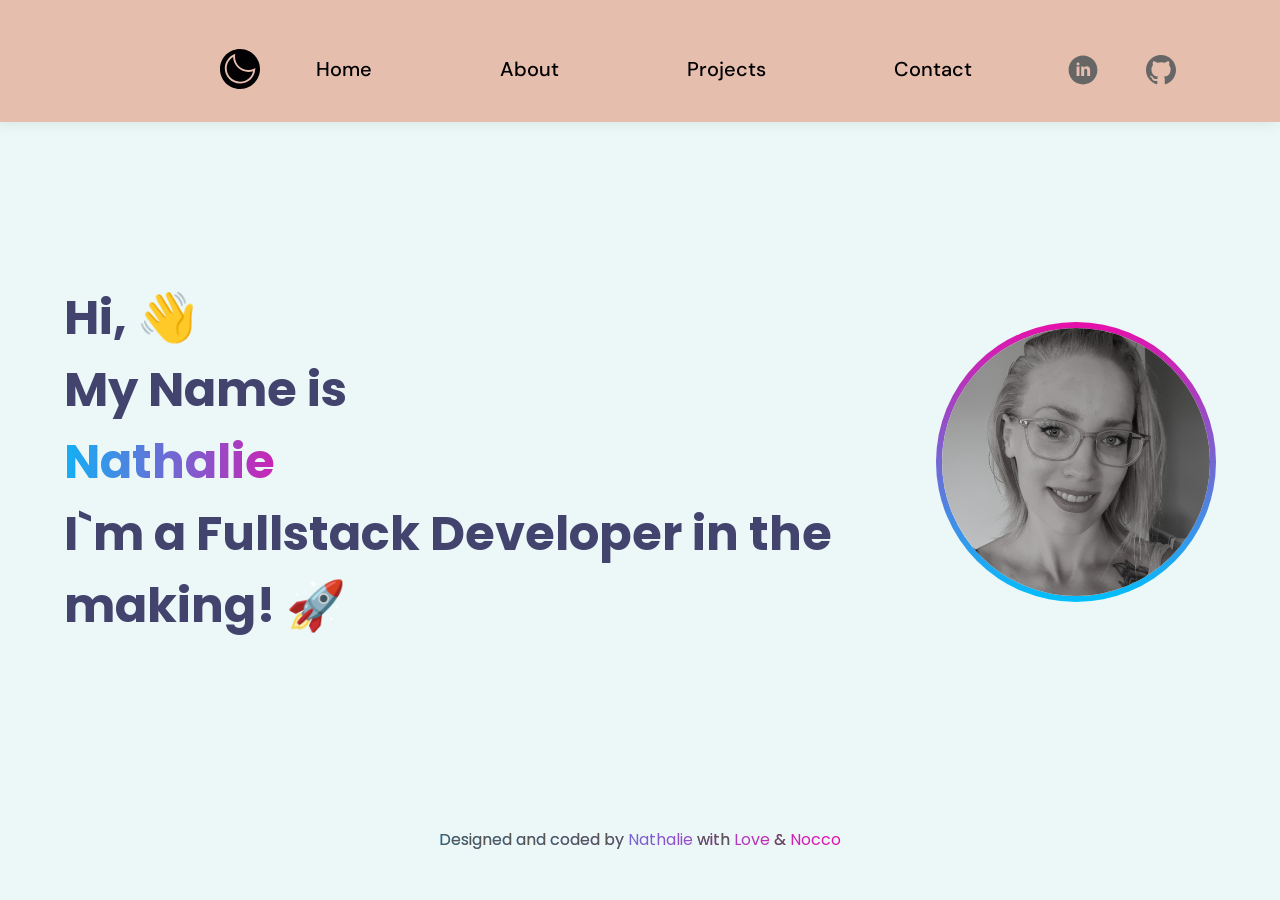
<file: index.html>
<!doctype html>
<html lang="en">

<head>
    <meta charset="UTF-8" />
    <meta name="viewport" content="width=device-width, initial-scale=1.0" />
    <link rel="preconnect" href="https://fonts.googleapis.com">
    <link rel="preconnect" href="https://fonts.gstatic.com" crossorigin>
    <link
        href="https://fonts.googleapis.com/css2?family=DM+Sans:ital,opsz,wght@0,9..40,100..1000;1,9..40,100..1000&display=swap"
        rel="stylesheet">
    <link rel="preconnect" href="https://googleapis.com">
    <link rel="preconnect" href="https://gstatic.com" crossorigin>
    <link href="https://fonts.googleapis.com/css2?family=Poppins:wght@400;700&display=swap" rel="stylesheet">
    <link rel="stylesheet" href="./css/base.css">
    <link rel="stylesheet" href="./css/styles.css">
    <script src="./js/script.js" defer></script>
    <title>My Portfolio | Fullstackutvecklare</title>
</head>

<body class="home-page">
    <!--  Sidhuvud med Logotyp och huvudnavigation -->
    <header class="header">
        <nav class="navbar">
            <div class="nav-btn">
                <!-- <img src="./assets/assets-home/logo-1.png" alt="logo 007" class="logo-007" /> -->
                <button class="nav-hamburger-menu" type="button" aria-label="Open menu" aria-expanded="false"
                    aria-controls="mobile-navigation">
                    <img class="hamburger-icon" src="./assets/assets-home/hamburger-menu.svg" alt="">
                    <img class="close-icon" src="./assets/assets-home/close-menu.svg" alt="">
                </button>
            </div>
            <div class="nav-container" id="mobile-navigation">
                <div class="theme-btn">
                    <button id="theme-toggle" type="button" aria-label="Activate dark mode">
                        <img class="moon-icon" src="./assets/assets-home/moon-button.svg" alt="">
                        <img class="sun-icon" src="./assets/assets-home/sun-button.svg" alt="">
                    </button>
                </div>
                <ul class="nav-menu">
                    <li class="nav-links"><a href="./index.html">Home</a></li>
                    <li class="nav-links"><a href="./pages/about.html">About</a></li>
                    <li class="nav-links"><a href="./pages/projects.html">Projects</a></li>
                    <li class="nav-links"><a href="./pages/contact.html">Contact</a></li>
                </ul>
                <ul class="nav-social-logos">
                    <li class="nav-logo">
                        <a href="https://www.linkedin.com/in/nathalie-bj%C3%B6rkman-1a848814b" target="_blank"><img
                                src="./assets/assets-home/linkedin.svg" alt="LinkedIn Logotyp" /></a>
                    </li>
                    <li class="nav-logo">
                        <a href="https://github.com/nathalie-bjorkman" target="_blank"><img
                                src="./assets/assets-home/github.svg" alt="Github Logotyp" /></a>
                    </li>
                </ul>
            </div>
        </nav>
    </header>
    <main>
        <div class="introduction-container">
            <h1 class="introduction">
                Hi, 👋<br>
                My Name is<br>
                <span class="color-name">Nathalie</span><br>
                I`m a Fullstack Developer in the making! 🚀
            </h1>
            <img src="./assets/assets-home/Nathalie-bild.jpg" alt="Nathalie portrait" class="picture" />
        </div>
    </main>
    <!-- Sidfot med copyright och sociala länkar -->
    <footer>
        <p class="footer-text"><span class="gray-text">Designed and coded by</span> Nathalie <span
                class="gray-text">with</span> Love <span class="gray-text">&</span> Nocco
        </p>
    </footer>
</body>

</html>
</file>
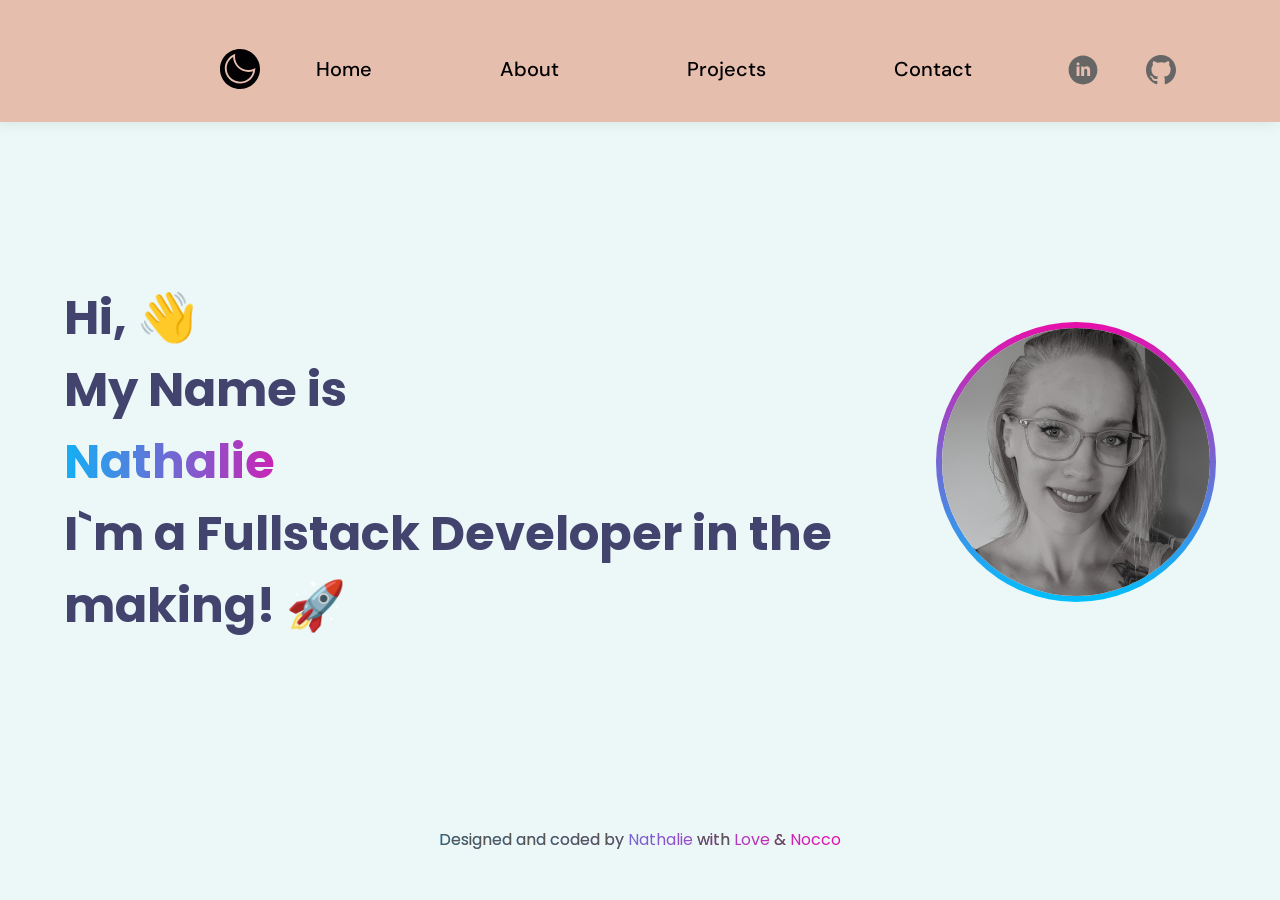
<file: pages/index.html>
<!doctype html>
<html lang="en">

<head>
    <meta charset="UTF-8" />
    <meta name="viewport" content="width=device-width, initial-scale=1.0" />
    <link rel="preconnect" href="https://fonts.googleapis.com">
    <link rel="preconnect" href="https://fonts.gstatic.com" crossorigin>
    <link
        href="https://fonts.googleapis.com/css2?family=DM+Sans:ital,opsz,wght@0,9..40,100..1000;1,9..40,100..1000&display=swap"
        rel="stylesheet">
    <link rel="preconnect" href="https://googleapis.com">
    <link rel="preconnect" href="https://gstatic.com" crossorigin>
    <link href="https://fonts.googleapis.com/css2?family=Poppins:wght@400;700&display=swap" rel="stylesheet">
    <link rel="stylesheet" href="../css/base.css">
    <link rel="stylesheet" href="../css/styles.css">
    <script src="../js/script.js" defer></script>
    <title>My Portfolio | Fullstackutvecklare</title>
</head>

<body class="home-page">
    <!--  Sidhuvud med Logotyp och huvudnavigation -->
    <header class="header">
        <nav class="navbar">
            <div class="nav-btn">
                <!-- <img src="./assets/assets-home/logo-1.png" alt="logo 007" class="logo-007" /> -->
                <button class="nav-hamburger-menu" type="button" aria-label="Open menu" aria-expanded="false"
                    aria-controls="mobile-navigation">
                    <img class="hamburger-icon" src="../assets/assets-home/hamburger-menu.svg" alt="">
                    <img class="close-icon" src="../assets/assets-home/close-menu.svg" alt="">
                </button>
            </div>
            <div class="nav-container" id="mobile-navigation">
                <div class="theme-btn">
                    <button id="theme-toggle" type="button" aria-label="Activate dark mode">
                        <img class="moon-icon" src="../assets/assets-home/moon-button.svg" alt="">
                        <img class="sun-icon" src="../assets/assets-home/sun-button.svg" alt="">
                    </button>
                </div>
                <ul class="nav-menu">
                    <li class="nav-links"><a href="./index.html">Home</a></li>
                    <li class="nav-links"><a href="./about.html">About</a></li>
                    <li class="nav-links"><a href="./projects.html">Projects</a></li>
                    <li class="nav-links"><a href="./contact.html">Contact</a></li>
                </ul>
                <ul class="nav-social-logos">
                    <li class="nav-logo">
                        <a href="https://www.linkedin.com/in/nathalie-bj%C3%B6rkman-1a848814b" target="_blank"><img
                                src="../assets/assets-home/linkedin.svg" alt="LinkedIn Logotyp" /></a>
                    </li>
                    <li class="nav-logo">
                        <a href="https://github.com/nathalie-bjorkman" target="_blank"><img
                                src="../assets/assets-home/github.svg" alt="Github Logotyp" /></a>
                    </li>
                </ul>
            </div>
        </nav>
    </header>
    <main>
        <div class="introduction-container">
            <h1 class="introduction">
                Hi, 👋<br>
                My Name is<br>
                <span class="color-name">Nathalie</span><br>
                I`m a Fullstack Developer in the making! 🚀
            </h1>
            <img src="../assets/assets-home/Nathalie-bild.jpg" alt="Nathalie portrait" class="picture" />
        </div>
    </main>
    <!-- Sidfot med copyright och sociala länkar -->
    <footer>
        <p class="footer-text"><span class="gray-text">Designed and coded by</span> Nathalie <span
                class="gray-text">with</span> Love <span class="gray-text">&</span> Nocco
        </p>
    </footer>
</body>

</html>
</file>
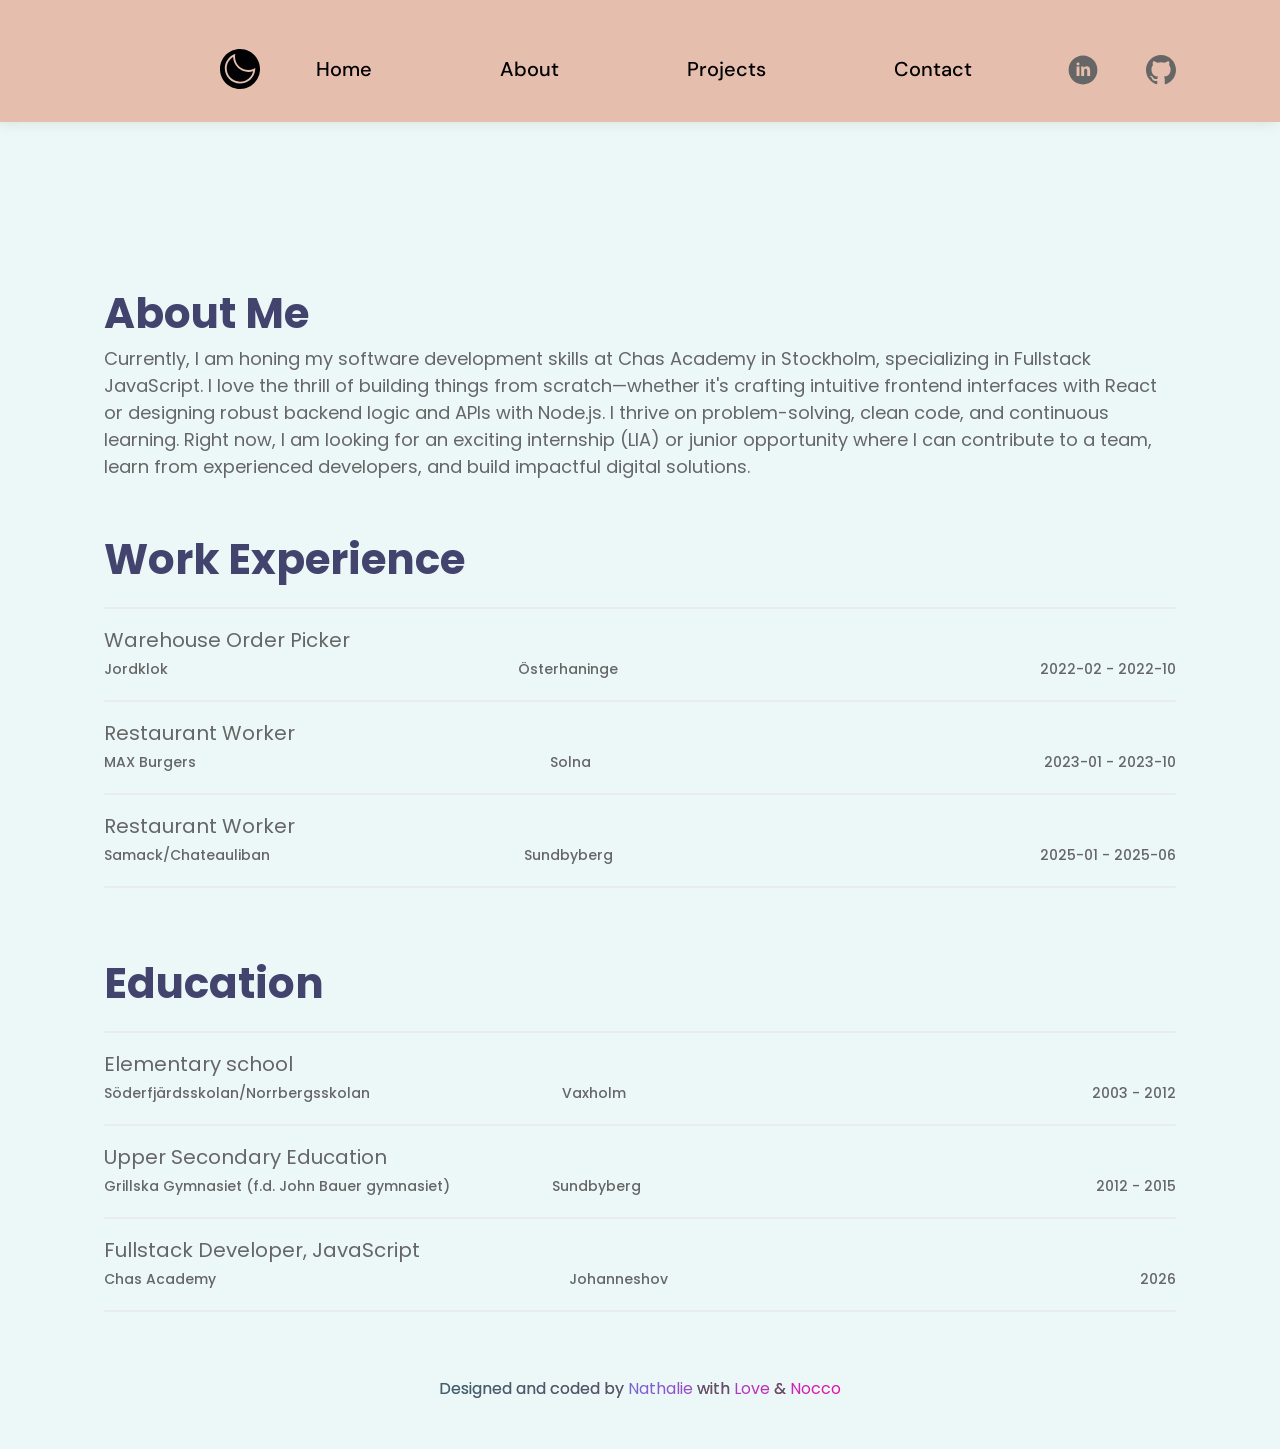
<file: pages/about.html>
<!DOCTYPE html>
<html lang="en">

<head>
    <meta charset="UTF-8">
    <meta name="viewport" content="width=device-width, initial-scale=1.0">
    <link rel="preconnect" href="https://fonts.googleapis.com">
    <link rel="preconnect" href="https://fonts.gstatic.com" crossorigin>
    <link
        href="https://fonts.googleapis.com/css2?family=DM+Sans:ital,opsz,wght@0,9..40,100..1000;1,9..40,100..1000&display=swap"
        rel="stylesheet">
    <link rel="preconnect" href="https://googleapis.com">
    <link rel="preconnect" href="https://gstatic.com" crossorigin>
    <link href="https://fonts.googleapis.com/css2?family=Poppins:wght@400;700&display=swap" rel="stylesheet">
    <link rel="stylesheet" href="../css/base.css">
    <link rel="stylesheet" href="../css/styles.css">
    <script src="../js/script.js" defer></script>
    <script src="../js/about.js" defer></script>
    <title>About me | Nathalie</title>
</head>

<body>
    <header class="header">
        <nav class="navbar">
            <div class="nav-btn">
                <!-- <img src="./assets/assets-home/logo-1.png" alt="logo 007" class="logo-007" /> -->
                <button class="nav-hamburger-menu" type="button" aria-label="Open menu" aria-expanded="false"
                    aria-controls="mobile-navigation">
                    <img class="hamburger-icon" src="../assets/assets-home/hamburger-menu.svg" alt="">
                    <img class="close-icon" src="../assets/assets-home/close-menu.svg" alt="">
                </button>
            </div>
            <div class="nav-container" id="mobile-navigation">
                <div class="theme-btn">
                    <button id="theme-toggle" type="button" aria-label="Activate dark mode">
                        <img class="moon-icon" src="../assets/assets-home/moon-button.svg" alt="">
                        <img class="sun-icon" src="../assets/assets-home/sun-button.svg" alt="">
                    </button>
                </div>
                <ul class="nav-menu">
                    <li class="nav-links"><a href="../index.html">Home</a></li>
                    <li class="nav-links"><a href="../pages/about.html">About</a></li>
                    <li class="nav-links"><a href="../pages/projects.html">Projects</a></li>
                    <li class="nav-links"><a href="../pages/contact.html">Contact</a></li>
                </ul>
                <ul class="nav-social-logos">
                    <li class="nav-logo">
                        <a href="https://www.linkedin.com/in/nathalie-bj%C3%B6rkman-1a848814b" target="_blank"><img
                                src="../assets/assets-home/linkedin.svg" alt="LinkedIn Logotyp" /></a>
                    </li>
                    <li class="nav-logo">
                        <a href="https://github.com/nathalie-bjorkman" target="_blank"><img
                                src="../assets/assets-home/github.svg" alt="Github Logotyp" /></a>
                    </li>
                </ul>
            </div>
        </nav>
    </header>
    <!-- Huvudinnehållet på sidan -->
    <main class="main">
        <!--  Intro/Hero-sektion -->
        <section id="about">
            <h1 class="title">About Me</h1>
            <p class="about-me-text">
                Currently, I am honing my software development skills at Chas Academy in Stockholm, specializing in
                Fullstack
                JavaScript. I love the thrill of building things from scratch—whether it's crafting intuitive frontend
                interfaces with
                React or designing robust backend logic and APIs with Node.js.
                I thrive on problem-solving, clean code, and continuous learning. Right now, I am looking for an
                exciting internship
                (LIA) or junior opportunity where I can contribute to a team, learn from experienced developers, and
                build impactful
                digital solutions.
            </p>
        </section>
        <section id="experience">
            <h2 class="title">Work Experience</h2>
            <div class="work">
                <hr>
            </div>
        </section>

        <section id="education">
            <h2 class="title">Education</h2>
            <div class="work">
                <hr>
            </div>
        </section>
    </main>
    <!-- Sidfot med copyright och sociala länkar -->
    <footer>
        <p class="footer-text"><span class="gray-text">Designed and coded by</span> Nathalie <span
                class="gray-text">with</span>
            Love <span class="gray-text">&</span> Nocco
        </p>
    </footer>
</body>

</html>
</file>
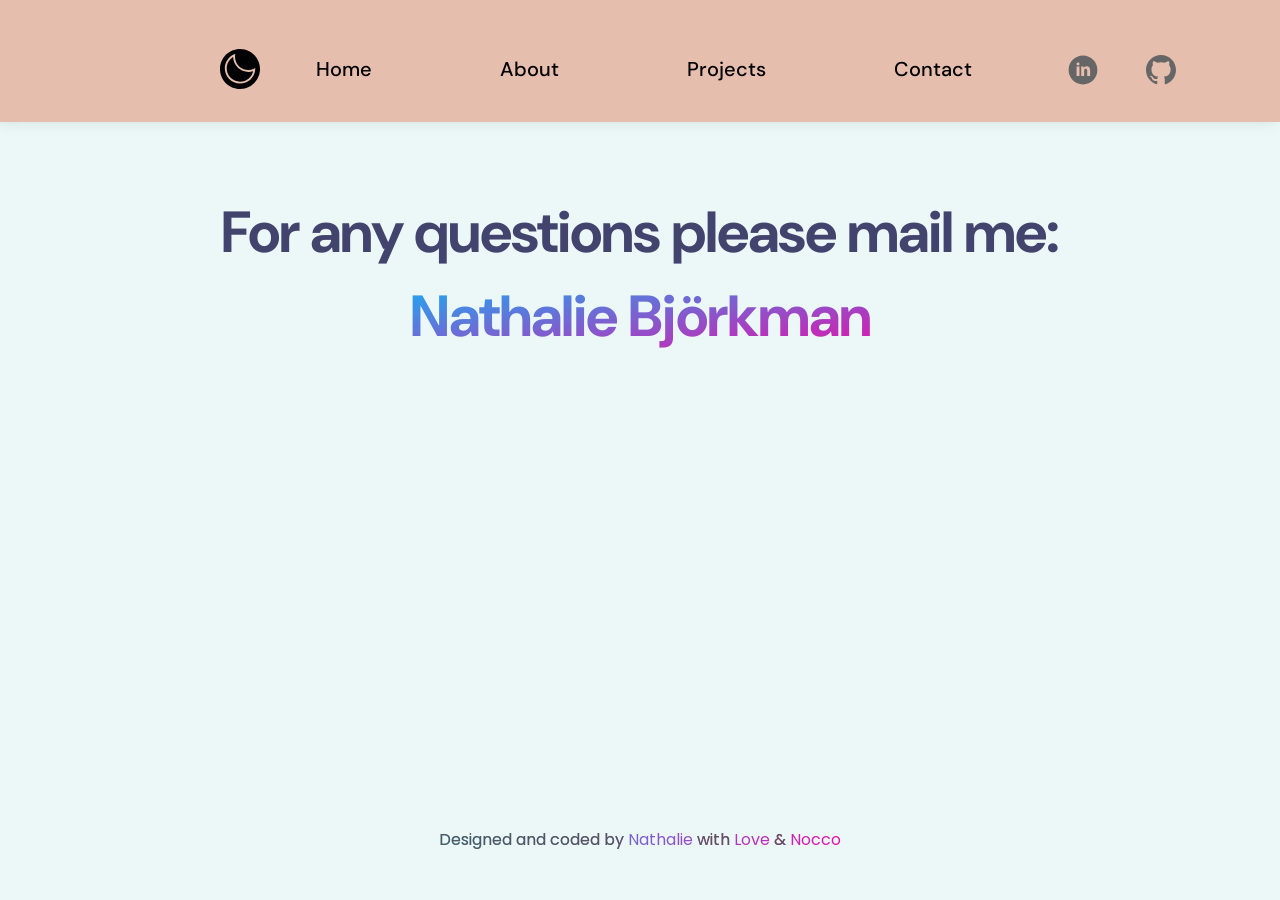
<file: pages/contact.html>
<!DOCTYPE html>
<html lang="en">

<head>
    <meta charset="UTF-8">
    <meta name="viewport" content="width=device-width, initial-scale=1.0">
    <link rel="preconnect" href="https://fonts.googleapis.com">
    <link rel="preconnect" href="https://fonts.gstatic.com" crossorigin>
    <link
        href="https://fonts.googleapis.com/css2?family=DM+Sans:ital,opsz,wght@0,9..40,100..1000;1,9..40,100..1000&display=swap"
        rel="stylesheet">
    <link rel="preconnect" href="https://googleapis.com">
    <link rel="preconnect" href="https://gstatic.com" crossorigin>
    <link href="https://fonts.googleapis.com/css2?family=Poppins:wght@400;700&display=swap" rel="stylesheet">
    <link rel="stylesheet" href="../css/base.css">
    <link rel="stylesheet" href="../css/styles.css">
    <script src="../js/script.js" defer></script>
    <title>Contact | Nathalie</title>
</head>

<body>
    <header class="header">
        <nav class="navbar">
            <div class="nav-btn">
                <!-- <img src="./assets/assets-home/logo-1.png" alt="logo 007" class="logo-007" /> -->
                <button class="nav-hamburger-menu" type="button" aria-label="Open menu" aria-expanded="false"
                    aria-controls="mobile-navigation">
                    <img class="hamburger-icon" src="../assets/assets-home/hamburger-menu.svg" alt="">
                    <img class="close-icon" src="../assets/assets-home/close-menu.svg" alt="">
                </button>
            </div>
            <div class="nav-container" id="mobile-navigation">
                <div class="theme-btn">
                    <button id="theme-toggle" type="button" aria-label="Activate dark mode">
                        <img class="moon-icon" src="../assets/assets-home/moon-button.svg" alt="">
                        <img class="sun-icon" src="../assets/assets-home/sun-button.svg" alt="">
                    </button>
                </div>
                <ul class="nav-menu">
                    <li class="nav-links"><a href="../index.html">Home</a></li>
                    <li class="nav-links"><a href="../pages/about.html">About</a></li>
                    <li class="nav-links"><a href="../pages/projects.html">Projects</a></li>
                    <li class="nav-links"><a href="../pages/contact.html">Contact</a></li>
                </ul>
                <ul class="nav-social-logos">
                    <li class="nav-logo">
                        <a href="https://www.linkedin.com/in/nathalie-bj%C3%B6rkman-1a848814b" target="_blank"><img
                                src="../assets/assets-home/linkedin.svg" alt="LinkedIn Logotyp" /></a>
                    </li>
                    <li class="nav-logo">
                        <a href="https://github.com/nathalie-bjorkman" target="_blank"><img
                                src="../assets/assets-home/github.svg" alt="Github Logotyp" /></a>
                    </li>
                </ul>
            </div>
        </nav>
    </header>

    <main>
        <!-- sektion för kontaktuppgifter -->
        <section class="contact">
            <h1 class="contact-text">
                <span class="mobile-text">For any questions please drop a mail</span>
                <span class="desktop-text">For any questions please mail me:</span>
            </h1>
            <a class="color-gradient contact-text" href="mailto:nathalie.bjorkman96@outlook.com">Nathalie Björkman</a>
            <h2 class="or contact-text">or</h2>
            <a class="color-gradient contact-text tel-text" href="tel:+46723709347">+46723709347</a>
        </section>
    </main>
    <!-- Sidfot med copyright och sociala länkar -->
    <footer>
        <p class="footer-text"><span class="gray-text">Designed and coded by</span> Nathalie <span
                class="gray-text">with</span>
            Love <span class="gray-text">&</span> Nocco
        </p>
    </footer>
</body>

</html>
</file>
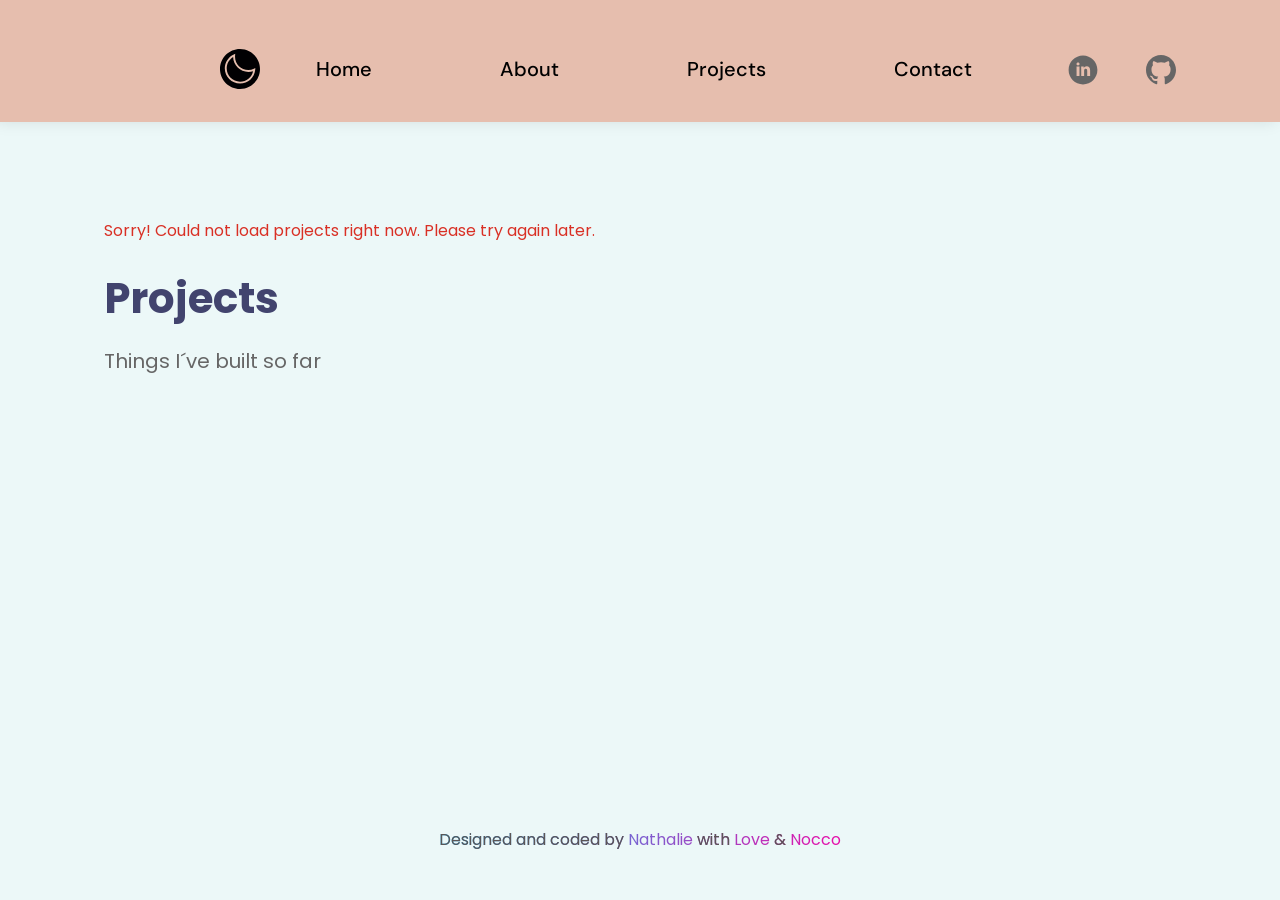
<file: pages/projects.html>
<!DOCTYPE html>
<html lang="en">

<head>
    <meta charset="UTF-8">
    <meta name="viewport" content="width=device-width, initial-scale=1.0">
    <link rel="preconnect" href="https://fonts.googleapis.com">
    <link rel="preconnect" href="https://fonts.gstatic.com" crossorigin>
    <link
        href="https://fonts.googleapis.com/css2?family=DM+Sans:ital,opsz,wght@0,9..40,100..1000;1,9..40,100..1000&display=swap"
        rel="stylesheet">
    <link rel="preconnect" href="https://googleapis.com">
    <link rel="preconnect" href="https://gstatic.com" crossorigin>
    <link href="https://fonts.googleapis.com/css2?family=Poppins:wght@400;700&display=swap" rel="stylesheet">
    <link rel="stylesheet" href="../css/base.css">
    <link rel="stylesheet" href="../css/styles.css">
    <script src="../js/script.js" defer></script>
    <script src="../js/projects.js" defer></script>
    <title>Projects | Nathalie</title>
</head>

<body>
    <!--  Sidhuvud med Logotyp och huvudnavigation -->
    <header class="header">
        <nav class="navbar">
            <div class="nav-btn">
                <!-- <img src="./assets/assets-home/logo-1.png" alt="logo 007" class="logo-007" /> -->
                <button class="nav-hamburger-menu" type="button" aria-label="Open menu" aria-expanded="false"
                    aria-controls="mobile-navigation">
                    <img class="hamburger-icon" src="../assets/assets-home/hamburger-menu.svg" alt="">
                    <img class="close-icon" src="../assets/assets-home/close-menu.svg" alt="">
                </button>
            </div>
            <div class="nav-container" id="mobile-navigation">
                <div class="theme-btn">
                    <button id="theme-toggle" type="button" aria-label="Activate dark mode">
                        <img class="moon-icon" src="../assets/assets-home/moon-button.svg" alt="">
                        <img class="sun-icon" src="../assets/assets-home/sun-button.svg" alt="">
                    </button>
                </div>
                <ul class="nav-menu">
                    <li class="nav-links"><a href="../index.html">Home</a></li>
                    <li class="nav-links"><a href="../pages/about.html">About</a></li>
                    <li class="nav-links"><a href="../pages/projects.html">Projects</a></li>
                    <li class="nav-links"><a href="../pages/contact.html">Contact</a></li>
                </ul>
                <ul class="nav-social-logos">
                    <li class="nav-logo">
                        <a href="https://www.linkedin.com/in/nathalie-bj%C3%B6rkman-1a848814b" target="_blank"><img
                                src="../assets/assets-home/linkedin.svg" alt="LinkedIn Logotyp" /></a>
                    </li>
                    <li class="nav-logo">
                        <a href="https://github.com/nathalie-bjorkman" target="_blank"><img
                                src="../assets/assets-home/github.svg" alt="Github Logotyp" /></a>
                    </li>
                </ul>
            </div>
        </nav>
    </header>
    <main class="main">
        <div 
        id="github-status"
        class="github-status"
        role="status"
        aria-live="polite">
        </div>
        <!-- Sektion för projekt -->
        <section class="all-projects">
            <h1 class="title project-title">Projects</h1>
            <p class="project-under-title">Things I´ve built so far</p>
            <!-- div för att kunna sätta grid på dessa, utan att all-projects blir drabbade -->
            <div class="projects-container"></div>
        </section>
    </main>
    <!-- Sidfot med copyright och sociala länkar -->
    <footer>
        <p class="footer-text"><span class="gray-text">Designed and coded by</span> Nathalie <span
                class="gray-text">with</span> Love <span class="gray-text">&</span> Nocco
        </p>
    </footer>
</body>

</html>
</file>
<file: css/base.css>
:root {
    /* Light mode */
    --back-color: #f6f6f6;
    --body-color: #ecf8f8;
    --header-color: #e6beae;
    --hover-links-color: #ecf8f8;
    --hover-social-logos-color: #ecf8f8;
    --hover-menu-color: #eddcd2;
    --text-color: #42446E;
    --secondary-text-color: #666666;
    --nav-text-color: #000000;
    --footer-gray-color: #5b5656;
    /*  Projekt variabler */
    --projects-background-colour: #FFFFFF;
    --project-p: #666666;
    --project-title-color: #000000;
    --project-description-color: #666666;
    --project-link-color: #000000;
}

:root.dark-mode {
    /* Dark mode */
    --back-color: #121212;
    --body-color: #1e1e1e;
    --header-color: #302735;
    --hover-social-logos-color: #fefae0;
    --hover-menu-color: #e07a5f;
    --menu-color: #edddd4;
    --text-color: #f5f5f5;
    --secondary-text-color: #cccccc;
    --nav-text-color: #ffffff;
    --footer-gray-color: #cccccc;
    /*  Projekt variabler */
    --projects-background-colour: #514653;
    --project-p: #f5f5f5;
    --project-title-color: #ffffff;;
    --project-description-color: #f5f5f5;
    --project-link-color: #ffffff;
}

* {
    margin: 0;
    padding: 0;
    box-sizing: border-box;
}

body {
    background-color: var(--body-color);
    color: var(--text-color);
    transition: background-color 0.3s, color 0.3s;
    display: flex;
    align-items: center;
    flex-direction: column;
    margin: 0;
    min-height: 100vh;
}

main {
    display: flex;
    flex: 1;
    flex-direction: column;
    font-family: "Poppins", sans-serif;
}
</file>
<file: css/styles.css>
/* index.html */

.nav-menu,
.nav-social-logos {
    display: none;
}

.header {
    width: 100%;
}

.navbar {
    font-family: "DM Sans", sans-serif;
    font-weight: 600;
    font-size: 1rem;
}

.nav-btn {
    display: flex;
    justify-content: space-between;
    align-items: center;
    width: 100%;
    margin-top: 3rem;
}


.nav-hamburger-menu {
    margin-left: auto;
    margin-right: 2rem;
    width: 2.5rem;
    border-radius: 15px;
    background: none;
    border: none;
    padding: 0;
    cursor: pointer;
    position: relative;
    z-index: 20;
    transition: background-color 0.2s ease;
}

.nav-hamburger-menu:hover {
    background-color: var(--hover-menu-color);
}

.nav-hamburger-menu img {
    width: 100%;
    display: block;
}

/* Menyn är stängd */

.nav-hamburger-menu .hamburger-icon {
    display: block;
}

.nav-hamburger-menu .close-icon {
    display: none;
}

/* Menyn är öppen */

.nav-hamburger-menu[aria-expanded="true"] .hamburger-icon {
    display: none;
}

.nav-hamburger-menu[aria-expanded="true"] .close-icon {
    display: block;
}

/* Change color in dark mode */

.dark-mode .nav-hamburger-menu img {
    filter: invert(1);
}


/* Navbar */

.nav-container {
    position: fixed;
    top: 0;
    right: 0;

    width: 250px;
    height: 100vh;
    height: 100dvh;
    padding: 5rem 1.5rem 2rem;

    background-color: var(--header-color);
    box-shadow: -4px 0 15px rgba(0, 0, 0, 0.1); 

    display: flex;
    flex-direction: column;
    align-items: center;

    transform: translateX(100%);
    visibility: hidden;
    transition: transform 0.3s ease,
        visibility 0.3s;
    
    z-index: 10;    
}

.nav-container.active {
    transform: translateX(0);
    visibility: visible;
}

/* Dark and light mode button */
.theme-btn {
    display: flex;
    justify-content: center;
    align-items: center;
}


#theme-toggle {
    position: relative;
    z-index: 20;

    display: flex;
    justify-content: center;
    align-items: center;

    background: none;
    border: none;
    cursor: pointer;
    padding: 0.5rem;
    transition: background-color 0.2s ease;
    border-radius: 50px;
}

#theme-toggle:hover {
    background-color: var(--hover-menu-color);
}

#theme-toggle img {
    display: block;
}

/* Light mode */
#theme-toggle .moon-icon {
    display: block;
    width: 2.5rem;
}

#theme-toggle .sun-icon {
    display: none;
}

/* Dark mode */
.dark-mode #theme-toggle .moon-icon {
    display: none;
}

.dark-mode #theme-toggle .sun-icon {
    display: block;
    filter: invert(1);
    width: 2.5rem;
}

.nav-links {
    display: flex;
    justify-content: center;
    align-items: center;
    margin: 2rem;
    
    
}

.nav-menu a:hover {
    background-color: var(--hover-menu-color);
}

.nav-links a {
    text-decoration: none;
    color: var(--nav-text-color);
    font-weight: 700;

    padding: 0.5rem 1rem;
    border-radius: 50px;
    background-color: transparent;

    transition: background-color 0.2s ease;
}

.nav-menu {
    display: flex;
    flex-direction: column;
    align-items: center;
    gap: 0.5rem;
}

.nav-social-logos {
    display: flex;
    justify-content: space-around;
    width: 100%;
    margin-top: 1.5rem;
    margin-bottom: 2rem;
}

.nav-logo {
    padding: 0.5rem 1rem 0.1rem;
    border-radius: 50px;
    transition: background-color 0.2s ease;
}

.nav-logo:hover {
    background-color: var(--hover-social-logos-color);
}

ul {
    list-style-type: none;
}



/* Introduction */

main {
    padding: 0 5%;
}

.introduction {
    font-family: "Poppins", sans-serif;
    font-weight: 700;
    font-size: 1.75rem;
}

.color-name {
    background: linear-gradient(to right, #13B0F5, #CA24B4);
    color: transparent;
    background-clip: text;
}

.introduction-container {
    display: flex;
    flex-direction: column;
    align-items: flex-start;
    width: 100%;
    gap: 25px;
    margin-top: 25%;
}

.picture {
    max-width: 100%;
    width: 200px;
    height: 200px;
    object-fit: cover;
    border: 6px solid transparent;
    border-radius: 50%;
    background: linear-gradient(#fff, #fff) padding-box,
    linear-gradient(to bottom, #E70FAA, #00C0FD) border-box;
    margin-bottom: 4em;
}


/* About */

#about {
    margin-top: 1rem;
}

.navbar,
.main {
    width: 100%;
    max-width: 1200px;
}

#about,
#experience,
#education {
    width: 100%;
    max-width: 700px;
}

.title {
    font-weight: 680;
    font-size: 1.25rem;
    margin-top: 3rem;
}

.about-me-text {
    font-weight: 400;
    font-size: 1.125rem;
    color: var(--secondary-text-color);
}


/* Work experience + education */

.work {
    display: grid;
    grid-template-columns: minmax(0, 1fr) auto;
    column-gap: 0.5rem;
    row-gap: 0.25rem;

    width: 100%;
}

.under-title {
    grid-column: 1;
    grid-row: 1;

    font-weight: 400;
    font-size: 1rem;
    color: var(--secondary-text-color);
    margin: 0;
}

.description {
    font-weight: 500;
    font-size: 0.75rem;
    color: var(--secondary-text-color);
    margin: 0;
}

.date {
    grid-column: 2;
    grid-row: 2;
    justify-self: end;
    text-align: right;
    white-space: nowrap;
}

.company {
    grid-column: 1;
    grid-row: 2;
}

.mobile-date-icon {
    display: none;
}

.location {
    grid-column: 1;
    grid-row: 3;
}

.work hr {
    grid-column: 1 / -1;
    width: 100%;

    margin: 1rem 0;
    border: 0;
    border-top: 2px solid #EBEAED;
}

/* projects */

.header-projects {
    height: 8rem;
}

.github-status {
    margin-bottom: 1.5rem;
    font-size: 1rem;
    color: var(--secondary-text-color);
}

.github-status:empty {
    display: none;
}

/*  Laddar */
.github-status.loading::before {
    content: "";
    display: inline-block;
    width: 14px;
    height: 14px;
    margin-right: 10px;
    border: 2px solid currentColor;
    border-right-color: transparent;
    border-radius: 50%;
    animation: spin 0.8s linear infinite;
    vertical-align: middle;
}

@keyframes spin {
    to {
        transform: rotate(360deg);
    }
}

/* Felmeddelande */
.github-status.error {
    color: #d93025;
}

.github-status.emty {
    color: var(--secondary-text-color);
}

.project-under-title {
    font-weight: 400;
    font-size: 1rem;
    color: var(--project-p);
    font-style: normal;
    margin-bottom: 1.5rem;
}

.projects-container {
    display: grid;
    grid-template-columns: 1fr;
    gap: 25px;
}

.project {
    width: 100%;
    max-width: 100%;
    border-radius: 10px;
    background-color: var(--projects-background-colour);
    overflow: hidden;
    box-shadow: 0 8px 20px rgba(0, 0, 0, 0.20);
}

.photo-project {
    width: 100%;
    height: 260px;
    object-fit: cover;
    display: block;
}

.project-content {
    padding: 15px;
}

.project-links {
    display: flex;
    justify-content: space-between;
    align-items: center;

    padding: 0 15px 15px;
}

.view-code-text {
    display: flex;
    align-items: center;
    gap: 5px;
    color: #000000;
    font-size: 0.875rem;
    font-weight: 400;

}

.project-title-content {
    font-size: 1.15rem;
    font-weight: 600;
    margin-bottom: 0.9rem;
    color: var(--project-title-color);
}

.under-project-title {
    font-weight: 300;
    font-size: 1rem;
    color: var(--project-description-color);
    margin-bottom: 0.9rem;
}

.what-tech-stack {
    font-weight: 400;
    font-size: 0.875rem;
    margin-bottom: 0.4rem;
}

.tech-stack-project {
    font-weight: 300;
    font-size: 0.75rem;
}

.live-preview-text {
    margin-bottom: 1rem;
    margin-left: 1rem;
}

.view-code-text {
    color: var(--project-link-color);
    font-size: 0.875rem;
    font-weight: 400;
}

.view-code {
    margin-right: 0.1rem;
    margin-bottom: 0.3rem;
}


/* Contact */

.contact {
    display: flex;
    justify-content: center;
    align-items: center;
    flex-direction: column;
    font-family: "DM Sans", sans-serif;
    font-weight: 700;
    font-size: 0.52rem;
    letter-spacing: -1px;

    margin-top: 25%;
}

.contact-text {
    margin-top: 0.5rem;
    font-size: 1.3rem;
}

.mobile-text {
    display: inline;
    font-size: 1.3rem;
}

.desktop-text {
    display: none;
}

.or {
    font-weight: 200;
    font-size: 1rem;
}

/* footer */

.footer-text {
    font-family: "Poppins", sans-serif;
    font-weight: 400;
    font-size: 0.8rem;
    margin-top: 3rem;
    margin-bottom: 3rem;

    background: linear-gradient(to right, #13B0F5,
    #E70FAA);
    background-clip: text;
    color: transparent;
}

.gray-text {
    -webkit-text-fill-color: var(--footer-gray-color);
}

.color-gradient {
    background: linear-gradient(to bottom right, #13B0F5, #E70FAA);
    color: transparent;
    background-clip: text;
}



/* ====================================================
    DESKTOP
=======================================================*/

@media (min-width: 1052px) {

    /* index html */

.header {
    background-color: var(--header-color);
    box-shadow: -4px 0 15px rgba(0, 0, 0, 0.1);
}

.navbar {
    display: flex;
    flex-direction: row;
    align-items: center;

    width: 100%;
    max-width: 1200px;
    margin: 1rem auto 0;
}

.nav-container,
.nav-container.active {
    display: flex;
    flex-direction: row;
    align-items: center;
    margin-left: auto;

    position: static;
    width: auto;
    height: auto;
    padding: 0;
    background: none;
    box-shadow: none;
    transform: none;
    visibility: visible;
    transition: none;
}

.theme-btn {
    display: flex;
    align-items: center;
    justify-content: center;
}

.nav-menu {
    display: flex;
    flex-direction: row;
    align-items: center;
    gap: 2rem;

    margin-left: auto;
}

.nav-links a {
    font-size: 1.25rem;
    font-weight: 500;
}


.nav-social-logos {
    display: flex;
    flex-direction: row;
    align-items: center;
    gap: 1rem;

    width: auto;
    margin: 0 3rem 0 2rem;
}

.nav-hamburger-menu {
    display: none;
}

.introduction-container {
    display: flex;
    flex-direction: row;
    justify-content: space-between;
    align-items: center;

    width: 100%;
    max-width: 1200px;
    margin: 10rem auto 0;
}

.introduction {
    font-size: 3rem;
    color: var(--text-color);
}

.picture {
    width: 100%;
    aspect-ratio: 1 / 1;
    width: 280px;
    height: 280px;
    object-fit: cover;
    margin-bottom: 0;
}


    /* About */

.main {
    width: 100%;
    max-width: 1200px;
    margin: 6rem auto 0;
}

#about {
    margin-top: 1rem;
}

#about,
#experience,
#education {
    max-width: 1200px;
}

.description {
    font-size: 0.875rem;
}

.header-about {
    height: auto;
}

.title {
    font-size: 2.625rem;
    color: var(--text-color);
    font-weight: 700;
}

.location {
    grid-row: 2;
    margin: 0 auto 0;
}

.desktop-date-icon {
    display: inline;
}


.about-me-text {
    font-size: 1.125rem;
    font-weight: 400;
}

.under-title {
    font-size: 1.25rem;
    font-weight: 400;
}

/* projects */

.project-title {
    margin: 0 0 1rem;
}

.project-under-title {
    margin-bottom: 5rem;
    font-size: 1.25rem;
    font-weight: 400;
}

.projects-container {
    display: grid;
    grid-template-columns: repeat(2, minmax(0, 1fr));
    row-gap: 3rem;
    column-gap: 2rem;
}

.project-title-content {
    font-size: 1.75rem;
    font-weight: 500;
}

.under-project-title {
    font-size: 1.125rem;
    font-weight: 300;
}

.what-tech-stack {
    font-size: 1rem;
}

.tech-stack-project {
    font-size: 0.875rem;
}

.view-code-text {
    font-size: 1rem;
    text-decoration: underline;
}


/* contact */

.contact {
    display: flex;
    justify-content: center;
    width: 100%;
    max-width: 1200px;
    margin: 4rem auto 0;
}

.contact-text {
    font-size: 3.625rem;
    font-weight: 700;
    color: var(--text-color);
}

.mobile-text {
    display: none;
}

.desktop-text {
    display: inline;
}

.tel-text,
.or {
    display: none;
}

.color-gradient {
    background: linear-gradient(to bottom right, #13B0F5, #E70FAA);
    color: transparent;
    background-clip: text;
}


footer {
    margin-top: auto;
    font-size: 1.125rem;
}

.footer-text {
    font-size: 1rem;
}
}

/* ====================================================
    TABLET
=======================================================*/

@media (min-width: 768px) and (max-width: 1051px) {

#about,
#experience,
#education {
    width: 100%;
    max-width: none;
}

}
</file>
